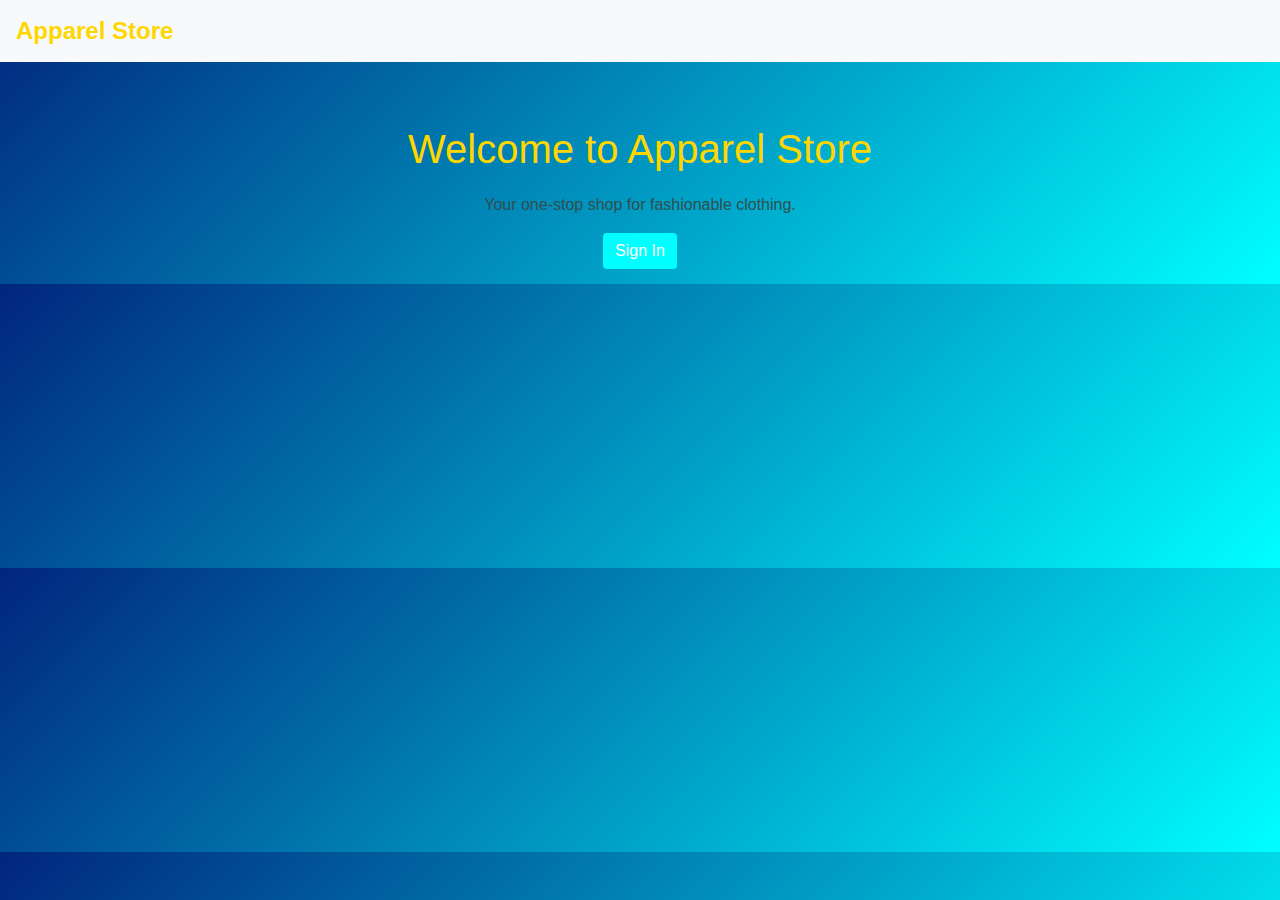
<file: index.html>
<!DOCTYPE html>
<html lang="en">
<head>
    <meta charset="UTF-8">
    <meta name="viewport" content="width=device-width, initial-scale=1.0">
    <title>Apparel Store</title>
    <link rel="stylesheet" href="https://maxcdn.bootstrapcdn.com/bootstrap/4.5.2/css/bootstrap.min.css">
    <link rel="stylesheet" href="style.css">
</head>
<body>
    <nav class="navbar navbar-expand-lg navbar-light bg-light">
        <a class="navbar-brand" href="#">Apparel Store</a>
    </nav>
    
    <div class="container text-center mt-5">
        <h1>Welcome to Apparel Store</h1>
        <p>Your one-stop shop for fashionable clothing.</p>
        <a href="sign-in.html" class="btn btn-primary">Sign In</a>
    </div>

    <script src="https://code.jquery.com/jquery-3.5.1.min.js"></script>
    <script src="https://cdn.jsdelivr.net/npm/@popperjs/core@2.11.6/dist/umd/popper.min.js"></script>
    <script src="https://maxcdn.bootstrapcdn.com/bootstrap/4.5.2/js/bootstrap.min.js"></script>
</body>
</html>
</file>
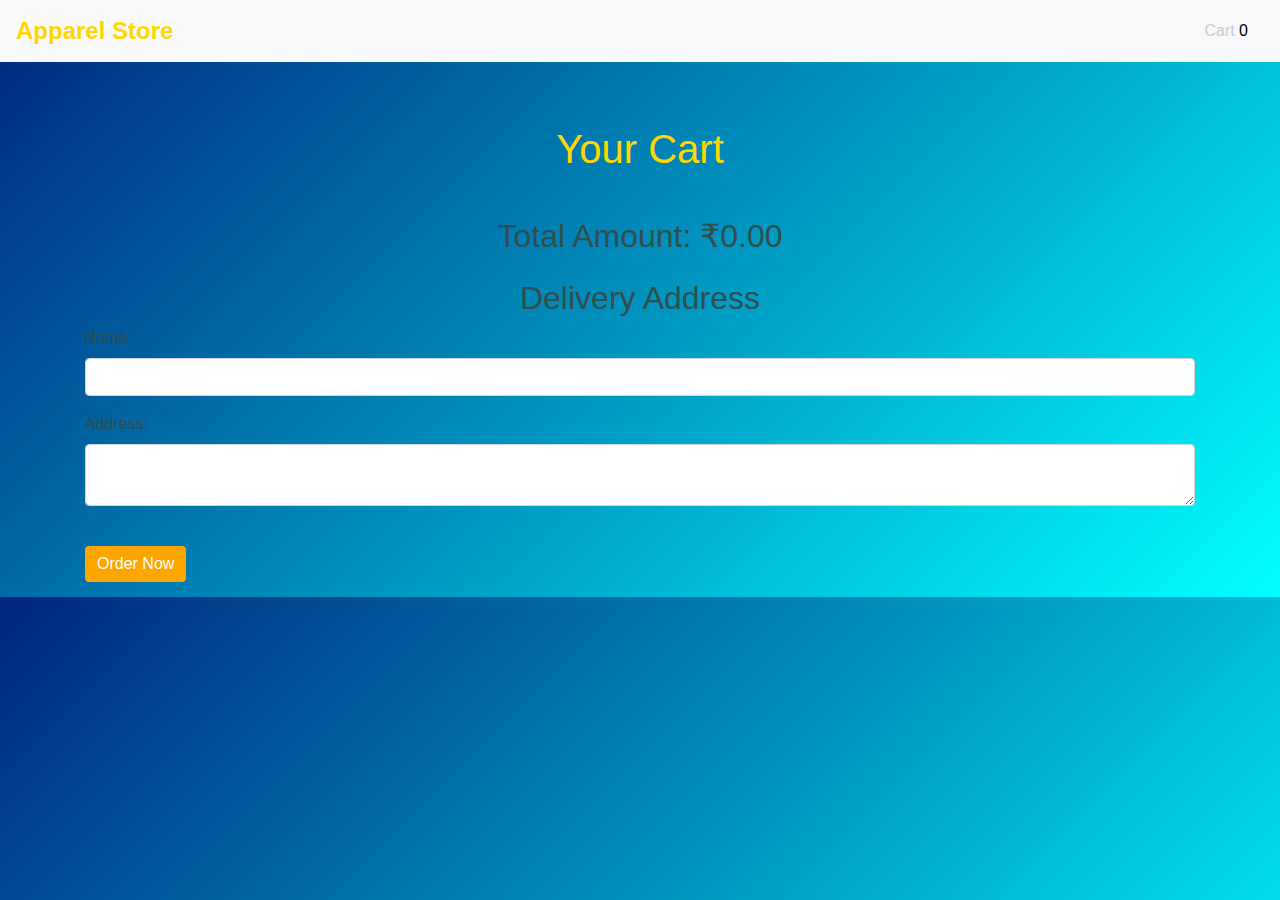
<file: cart.html>
<!DOCTYPE html>
<html lang="en">
<head>
    <meta charset="UTF-8">
    <meta name="viewport" content="width=device-width, initial-scale=1.0">
    <title>Cart - Apparel Store</title>
    <link rel="stylesheet" href="https://maxcdn.bootstrapcdn.com/bootstrap/4.5.2/css/bootstrap.min.css">
    <link rel="stylesheet" href="style.css">
</head>
<body>
    <nav class="navbar navbar-expand-lg navbar-light bg-light">
        <a class="navbar-brand" href="options.html">Apparel Store</a>
        <div class="ml-auto">
            <a href="cart.html" class="nav-link">Cart <span id="cart-count">0</span></a>
        </div>
    </nav>

    <div class="container mt-5">
        <h1 class="text-center">Your Cart</h1>
        <ul class="list-group" id="cart-list"></ul>
        <h2 class="mt-4">Total Amount: ₹<span id="total-amount">0.00</span></h2>

        <h2 class="mt-4">Delivery Address</h2>
        <form id="orderForm">
            <div class="form-group">
                <label for="name">Name:</label>
                <input type="text" id="name" name="name" class="form-control" required>
            </div>
            <div class="form-group">
                <label for="address">Address:</label>
                <textarea id="address" name="address" class="form-control" required></textarea>
            </div>
            <button type="submit" class="btn btn-success mt-4">Order Now</button>
        </form>
    </div>

    <script src="main.js"></script>
    <script src="https://code.jquery.com/jquery-3.5.1.min.js"></script>
    <script src="https://cdn.jsdelivr.net/npm/@popperjs/core@2.11.6/dist/umd/popper.min.js"></script>
    <script src="https://maxcdn.bootstrapcdn.com/bootstrap/4.5.2/js/bootstrap.min.js"></script>

    <script>
        // Function to load cart items on the cart page
        function loadCartItems() {
            const cartList = document.getElementById('cart-list');
            const totalAmount = document.getElementById('total-amount');
            cartList.innerHTML = ''; // Clear existing cart items
            let total = 0; // Initialize total

            // Display each item in the cart
            cart.forEach((item, index) => {
                cartList.innerHTML += `
                    <li class="list-group-item d-flex justify-content-between align-items-center">
                        ${item.name} - ₹${item.price}
                        <button class="btn btn-danger btn-sm" onclick="removeFromCart(${index})">Remove</button>
                    </li>
                `;
                total += item.price; // Calculate total
            });

            totalAmount.textContent = total.toFixed(2); // Display total amount
        }

        // Load cart items on page load
        document.addEventListener("DOMContentLoaded", function() {
            updateCartCount(); // Update cart count
            loadCartItems(); // Load cart items
        });

        // Order form submission handler
        document.getElementById('orderForm').addEventListener('submit', function(event) {
            event.preventDefault(); // Prevent default form submission

            // Retrieve name and address
            const name = document.getElementById('name').value;
            const address = document.getElementById('address').value;

            // Store any order details you need here (if necessary)
            // Redirect to thank you page
            window.location.href = 'thank-you.html';
        });
    </script>
</body>
</html>
</file>
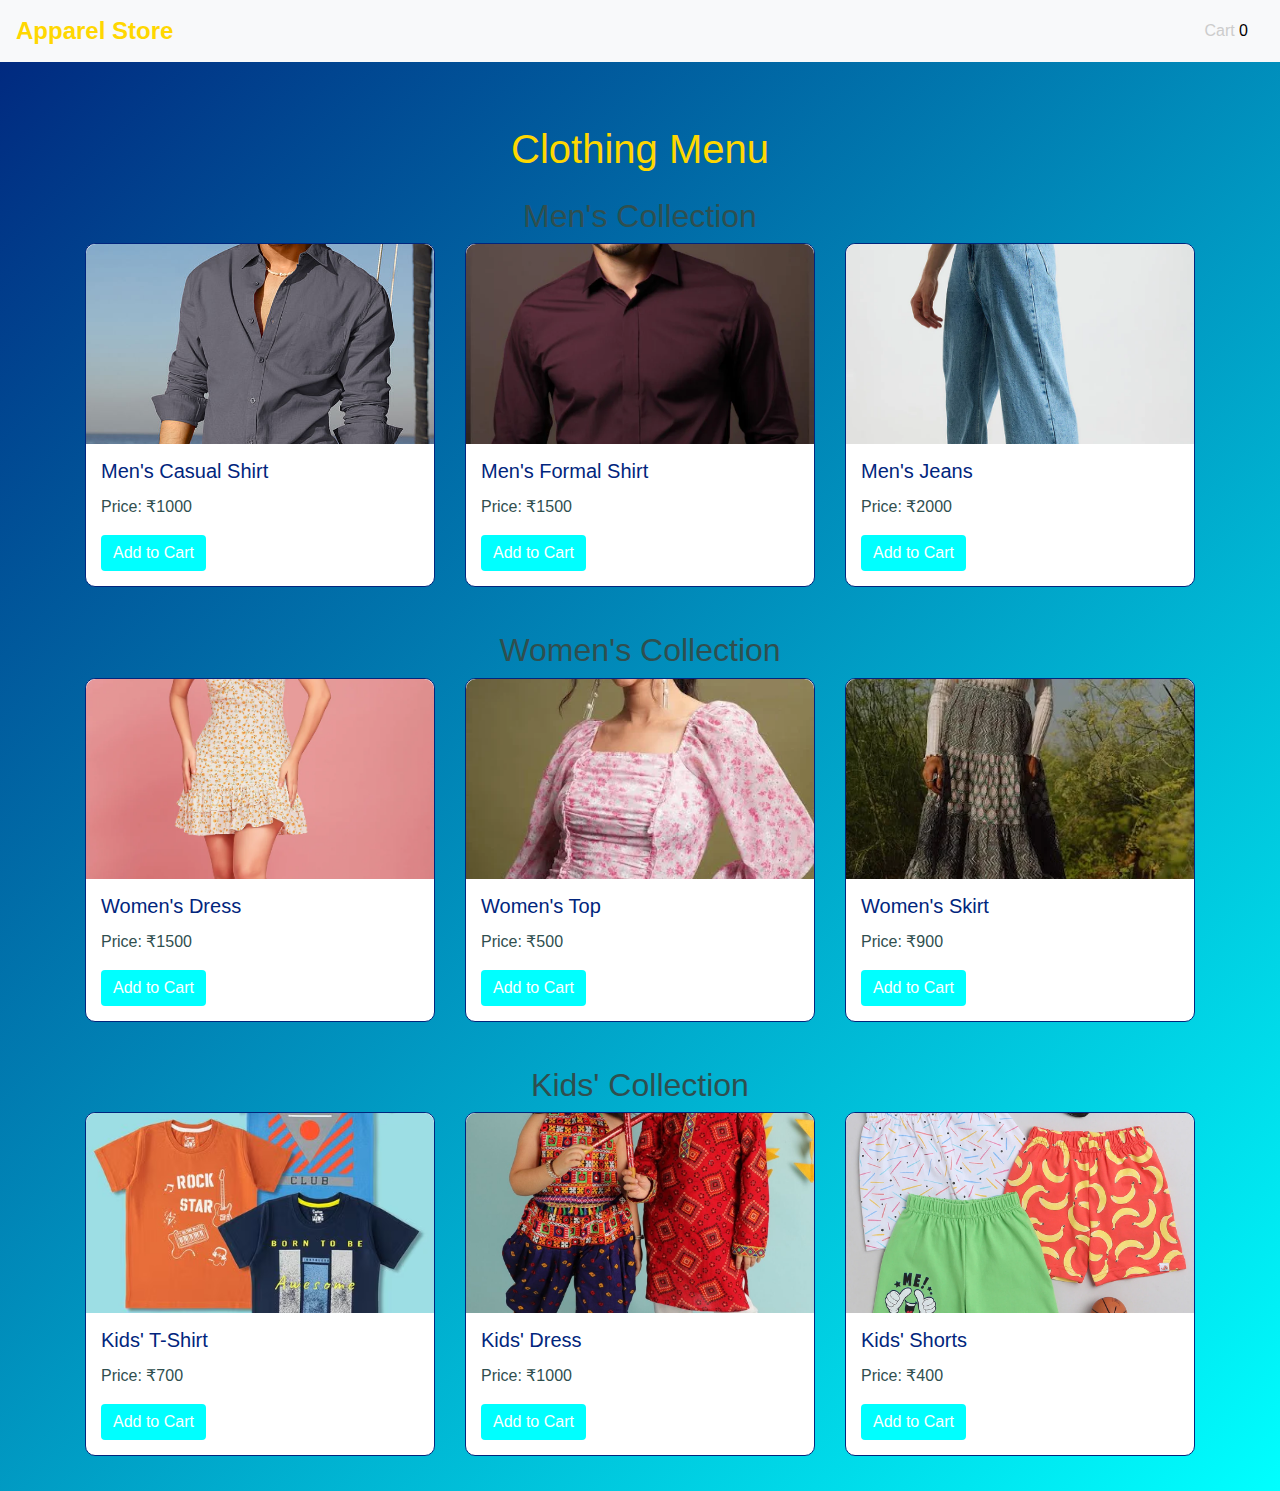
<file: menu.html>
<!DOCTYPE html>
<html lang="en">
<head>
    <meta charset="UTF-8">
    <meta name="viewport" content="width=device-width, initial-scale=1.0">
    <title>Menu - Apparel Store</title>
    <link rel="stylesheet" href="https://maxcdn.bootstrapcdn.com/bootstrap/4.5.2/css/bootstrap.min.css">
    <link rel="stylesheet" href="style.css">
    <style>
        .card-img-top {
            width: 100%;
            height: 200px; /* Adjust this height as needed */
            object-fit: cover; /* Ensures images cover the space without distortion */
        }
    </style>
</head>
<body>
    <nav class="navbar navbar-expand-lg navbar-light bg-light">
        <a class="navbar-brand" href="#">Apparel Store</a>
        <div class="ml-auto">
            <a href="cart.html" class="nav-link">Cart <span id="cart-count">0</span></a>
        </div>
    </nav>

    <div class="container mt-5">
        <h1 class="text-center">Clothing Menu</h1>

        <!-- Men's Collection Section -->
        <h2 class="mt-4">Men's Collection</h2>
        <div class="row">
            <div class="col-md-4">
                <div class="card">
                    <img src="img\casual.jpg" class="card-img-top" alt="Men's Casual Shirt">
                    <div class="card-body">
                        <h5 class="card-title">Men's Casual Shirt</h5>
                        <p class="card-text">Price: ₹1000</p>
                        <button onclick="addToCart('Men\'s Casual Shirt', 1000)" class="btn btn-primary">Add to Cart</button>
                    </div>
                </div>
            </div>
            <div class="col-md-4">
                <div class="card">
                    <img src=img\formalshirt.webp class="card-img-top" alt="Men's Formal Shirt">
                    <div class="card-body">
                        <h5 class="card-title">Men's Formal Shirt</h5>
                        <p class="card-text">Price: ₹1500</p>
                        <button onclick="addToCart('Men\'s Formal Shirt', 1500)" class="btn btn-primary">Add to Cart</button>
                    </div>
                </div>
            </div>

            <div class="col-md-4">
                <div class="card">
                    <img src=img\jeans.webp class="card-img-top" alt="Men's Jeans">
                    <div class="card-body">
                        <h5 class="card-title">Men's Jeans</h5>
                        <p class="card-text">Price: ₹2000</p>
                        <button onclick="addToCart('Men\'s Jeans', 2000)" class="btn btn-primary">Add to Cart</button>
                    </div>
                </div>
            </div>
        </div>

        <!-- Women's Collection Section -->
        <h2 class="mt-4">Women's Collection</h2>
        <div class="row">
            <div class="col-md-4">
                <div class="card">
                    <img src=img\dress.webp class="card-img-top" alt="Women's Dress">
                    <div class="card-body">
                        <h5 class="card-title">Women's Dress</h5>
                        <p class="card-text">Price: ₹1500</p>
                        <button onclick="addToCart('Women\'s Dress', 1500)" class="btn btn-primary">Add to Cart</button>
                    </div>
                </div>
            </div>
            <div class="col-md-4">
                <div class="card">
                    <img src=img\top.webp class="card-img-top" alt="Women's Top">
                    <div class="card-body">
                        <h5 class="card-title">Women's Top</h5>
                        <p class="card-text">Price: ₹500</p>
                        <button onclick="addToCart('Women\'s Top', 500)" class="btn btn-primary">Add to Cart</button>
                    </div>
                </div>
            </div>
            <div class="col-md-4">
                <div class="card">
                    <img src=img\skirt.webp class="card-img-top" alt="Women's Skirt">
                    <div class="card-body">
                        <h5 class="card-title">Women's Skirt</h5>
                        <p class="card-text">Price: ₹900</p>
                        <button onclick="addToCart('Women\'s Skirt', 900)" class="btn btn-primary">Add to Cart</button>
                    </div>
                </div>
            </div>
        </div>

        <!-- Kids' Collection Section -->
        <h2 class="mt-4">Kids' Collection</h2>
        <div class="row">
            <div class="col-md-4">
                <div class="card">
                    <img src=img\tshirtkids.avif class="card-img-top" alt="Kids' T-Shirt">
                    <div class="card-body">
                        <h5 class="card-title">Kids' T-Shirt</h5>
                        <p class="card-text">Price: ₹700</p>
                        <button onclick="addToCart('Kids\' T-Shirt', 700)" class="btn btn-primary">Add to Cart</button>
                    </div>
                </div>
            </div>
            <div class="col-md-4">
                <div class="card">
                    <img src="img\kids dress.jpg" class="card-img-top" alt="Kids' Dress">
                    <div class="card-body">
                        <h5 class="card-title">Kids' Dress</h5>
                        <p class="card-text">Price: ₹1000</p>
                        <button onclick="addToCart('Kids\' Dress', 600)" class="btn btn-primary">Add to Cart</button>
                    </div>
                </div>
            </div>
            <div class="col-md-4">
                <div class="card">
                    <img src=img\kidsshorts.webp class="card-img-top" alt="Kids' Shorts">
                    <div class="card-body">
                        <h5 class="card-title">Kids' Shorts</h5>
                        <p class="card-text">Price: ₹400</p>
                        <button onclick="addToCart('Kids\' Shorts', 400)" class="btn btn-primary">Add to Cart</button>
                    </div>
                </div>
            </div>
        </div>

    <script src="main.js"></script>
    <script src="https://code.jquery.com/jquery-3.5.1.min.js"></script>
    <script src="https://cdn.jsdelivr.net/npm/@popperjs/core@2.11.6/dist/umd/popper.min.js"></script>
    <script src="https://maxcdn.bootstrapcdn.com/bootstrap/4.5.2/js/bootstrap.min.js"></script>
</body>
</html>
</file>
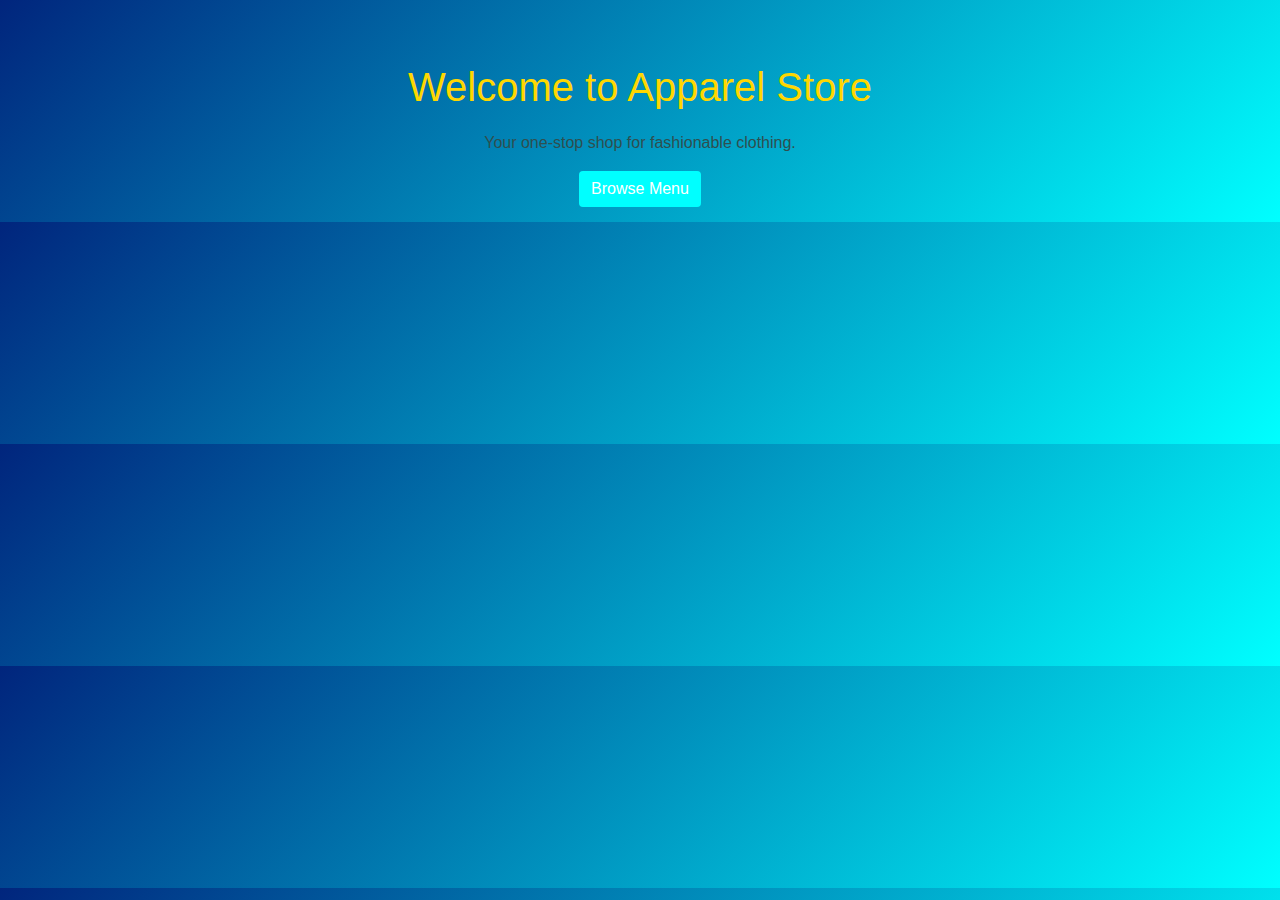
<file: options.html>
<!DOCTYPE html>
<html lang="en">
<head>
    <meta charset="UTF-8">
    <meta http-equiv="X-UA-Compatible" content="IE=edge">
    <meta name="viewport" content="width=device-width, initial-scale=1.0">
    <title>Options</title>
    <link rel="stylesheet" href="https://maxcdn.bootstrapcdn.com/bootstrap/4.5.2/css/bootstrap.min.css">
    <link rel="stylesheet" href="style.css">
</head>
<body>
    <div class="container text-center mt-5">
        <h1>Welcome to Apparel Store</h1>
        <p>Your one-stop shop for fashionable clothing.</p>
        <a href="menu.html" class="btn btn-primary">Browse Menu</a>
    </div>
    <script src="https://code.jquery.com/jquery-3.5.1.min.js"></script>
    <script src="https://cdn.jsdelivr.net/npm/@popperjs/core@2.11.6/dist/umd/popper.min.js"></script>
    <script src="https://maxcdn.bootstrapcdn.com/bootstrap/4.5.2/js/bootstrap.min.js"></script>
</body>
</html>
</file>
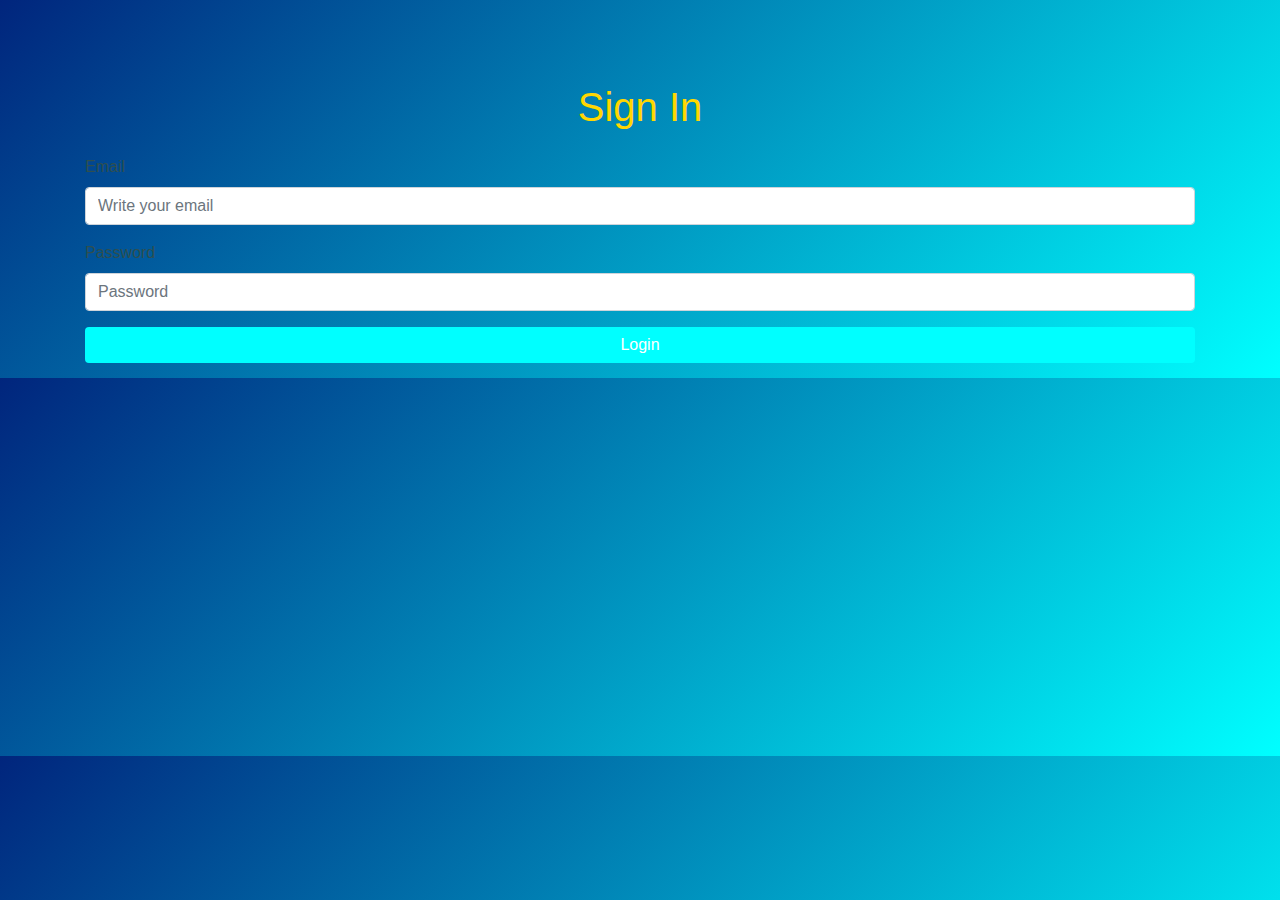
<file: sign-in.html>
<!DOCTYPE html>
<html lang="en">
<head>
    <meta charset="UTF-8">
    <meta name="viewport" content="width=device-width, initial-scale=1.0">
    <title>Sign In</title>
    <link rel="stylesheet" href="https://maxcdn.bootstrapcdn.com/bootstrap/4.5.2/css/bootstrap.min.css">
    <link rel="stylesheet" href="style.css">
</head>
<body>
    <div class="container">
        <h1 class="text-center mt-5">Sign In</h1>
        <form id="sign-in-form" class="mt-4">
            <div class="form-group">
                <label for="email">Email</label>
                <input type="email" class="form-control" id="email" placeholder="Write your email" required>
            </div>
            <div class="form-group">
                <label for="password">Password</label>
                <input type="password" class="form-control" id="password" placeholder="Password" required>
            </div>
            <button type="submit" class="btn btn-primary btn-block">Login</button>
            
        </form>
    </div>

    <script src="main.js"></script>
    <script src="https://code.jquery.com/jquery-3.5.1.min.js"></script>
    <script src="https://cdn.jsdelivr.net/npm/@popperjs/core@2.11.6/dist/umd/popper.min.js"></script>
    <script src="https://maxcdn.bootstrapcdn.com/bootstrap/4.5.2/js/bootstrap.min.js"></script>
</body>
</html>
</file>
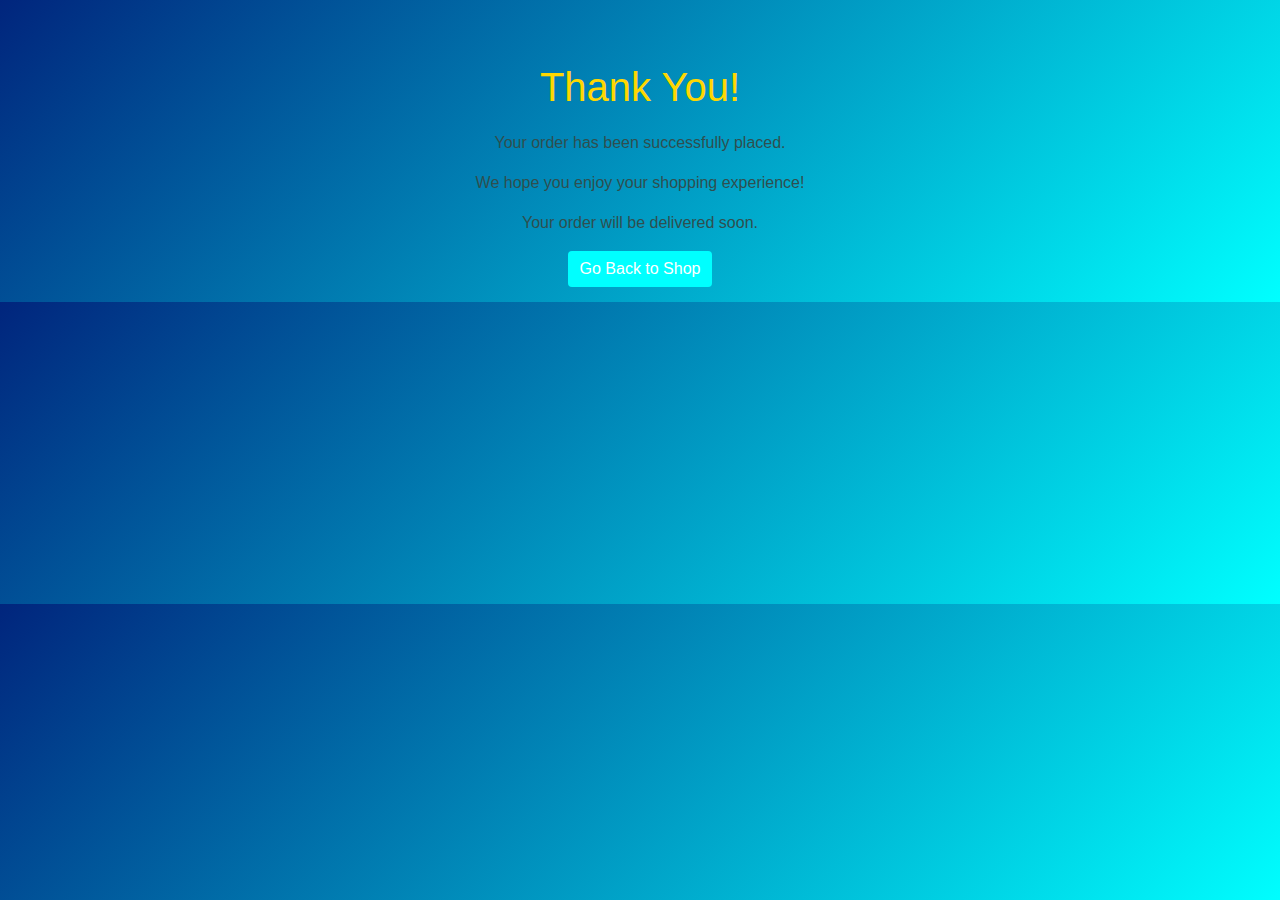
<file: thank-you.html>
<!DOCTYPE html>
<html lang="en">
<head>
    <meta charset="UTF-8">
    <meta name="viewport" content="width=device-width, initial-scale=1.0">
    <title>Thank You!</title>
    <link rel="stylesheet" href="https://maxcdn.bootstrapcdn.com/bootstrap/4.5.2/css/bootstrap.min.css">
    <link rel="stylesheet" href="style.css">
</head>
<body>
    <div class="container mt-5 text-center">
        <h1>Thank You!</h1>
        <p>Your order has been successfully placed.</p>
        <p>We hope you enjoy your shopping experience!</p>
        <p>Your order will be delivered soon.</p>
        <a href="options.html" class="btn btn-primary">Go Back to Shop</a>
    </div>

    <script src="https://code.jquery.com/jquery-3.5.1.min.js"></script>
    <script src="https://cdn.jsdelivr.net/npm/@popperjs/core@2.11.6/dist/umd/popper.min.js"></script>
    <script src="https://maxcdn.bootstrapcdn.com/bootstrap/4.5.2/js/bootstrap.min.js"></script>
</body>
</html>
</file>
<file: style.css>
* {
    margin: 0;
    padding: 0;
    box-sizing: border-box;
}

body {
    font-family: 'Arial', sans-serif;
    background: linear-gradient(135deg, #01257D, #00FFFF); /* Deep navy blue to electric blue gradient */
    color: #2F4F4F; /* Dark Slate Gray for text color */
}

.navbar {
    background-color: #01257D; /* Deep navy blue for navbar */
}

.navbar-brand {
    color: #FFD700 !important; /* Gold text for navbar brand */
}

.navbar .nav-link {
    color: #CCCCCC !important; /* Light grey for navbar links */
}

/* Specific styles for Apparel Store and Cart links */
.navbar .nav-link.apparel {
    color: #FFD700; /* Gold for emphasis */
    font-weight: bold; /* Bold for emphasis */
}

.navbar .nav-link.cart {
    color: #A9A9A9; /* Dark grey for Cart link */
    font-weight: bold; /* Bold for emphasis */
}

.navbar .nav-link.apparel:hover, .navbar .nav-link.cart:hover {
    color: #FFA500; /* Darker orange on hover for emphasis */
}

/* General navbar link styles */
.nav-link {
    color: #CCCCCC !important; /* Light grey for other links */
}

h1 {
    color: #FFD700; /* Gold for main heading to ensure visibility */
    margin-bottom: 20px;
    text-align: center; /* Centering main heading */
}

h2 {
    color: #2F4F4F; /* Dark Slate Gray for subheadings */
    margin-top: 30px;
    text-align: center; /* Centering subheadings */
}

.container {
    margin-top: 20px;
    padding: 15px; /* Adding padding to container */
}

.card {
    border: 1px solid #01257D; /* Deep navy blue border for cards */
    border-radius: 10px; /* Rounded corners */
    transition: transform 0.2s; /* Smooth scale transition */
    background-color: #ffffff; /* White background for card */
    margin-bottom: 20px; /* Space between cards */
}

.card:hover {
    transform: scale(1.05); /* Slightly enlarge card on hover */
    box-shadow: 0 4px 20px rgba(1, 37, 125, 0.3); /* Shadow effect on hover */
}

.card-img-top {
    border-top-left-radius: 10px; /* Rounded corners on the top */
    border-top-right-radius: 10px;
}

.card-body {
    padding: 15px; /* Added padding for card body */
}

.card-title {
    color: #01257D; /* Deep navy blue for card titles */
}

.card-text {
    color: #2F4F4F; /* Dark Slate Gray for card text */
}

.btn-primary {
    background-color: #00FFFF; /* Electric blue for primary buttons */
    border: none;
}

.btn-primary:hover {
    background-color: #00e0e0; /* Slightly darker electric blue on hover */
}

.btn-success {
    background-color: #FFA500; /* Orange for success buttons */
    border: none;
}

.btn-success:hover {
    background-color: #e59400; /* Darker orange on hover */
}

footer {
    text-align: center;
    padding: 10px;
    background-color: #01257D; /* Deep navy blue for footer */
    color: #FFFFFF; /* White text for footer */
    margin-top: 20px; /* Space above the footer */
}

/* Style for cart count */
#cart-count {
    color: black; /* Black color for cart count */
}

/* Style for the cart list items */
.cart-list {
    list-style-type: none; /* Remove bullet points from cart items */
    padding: 0; /* Remove padding */
}

.cart-list li {
    color: black; /* Black color for cart items */
    margin-bottom: 10px; /* Space between items */
}

.add-to-cart {
    background-color: #4CAF50;
    color: white;
    padding: 10px 20px;
    border: none;
    cursor: pointer;
    border-radius: 5px;
    font-size: 16px;
    position: absolute;
    bottom: 10px;
    right: 10px;
}

.add-to-cart:hover {
    background-color: #45a049; /* Darker shade on hover */
}

.cart {
    position: fixed;
    top: 20px;
    right: 20px;
    background-color: #f44336;
    color: white;
    padding: 10px 20px;
    border: none;
    cursor: pointer;
    border-radius: 50%;
    z-index: 2; /* Ensure cart is above the content */
}

.cart-count {
    position: absolute;
    top: 5px;
    right: 10px;
    background-color: white;
    color: #f44336;
    border-radius: 50%;
    width: 20px;
    height: 20px;
    text-align: center;
    line-height: 20px;
}

.cart-overlay {
    position: fixed;
    top: 0;
    left: 0;
    width: 100%;
    height: 100%;
    background-color: rgba(0, 0, 0, 0.5); /* Semi-transparent black background */
    display: none;
    justify-content: center;
    align-items: center;
    z-index: 3; /* Ensure overlay is above everything */
}

.cart-content {
    background-color: #fff;
    padding: 20px;
    border-radius: 10px;
}

.cart-item {
    margin-bottom: 10px;
}

.cart-item-info {
    display: flex;
    justify-content: space-between;
}

.cart-item-name {
    flex-grow: 1;
}

.cart-item-price {
    margin-left: 10px;
}

.cart-item-actions {
    display: flex;
    align-items: center;
}

.cart-item-action {
    margin-left: 10px;
    cursor: pointer;
}

.close-cart {
    position: absolute;
    top: 10px;
    right: 10px;
    cursor: pointer;
}

.navbar-brand {
    color: #FFD700; /* Gold color for the brand name */
    font-size: 24px; /* Increase font size */
    font-weight: bold; /* Make it bold */
    text-decoration: none; /* Remove underline */
}

.navbar-brand:hover {
    color: #FFA500; /* Darker orange on hover */
}
</file>
